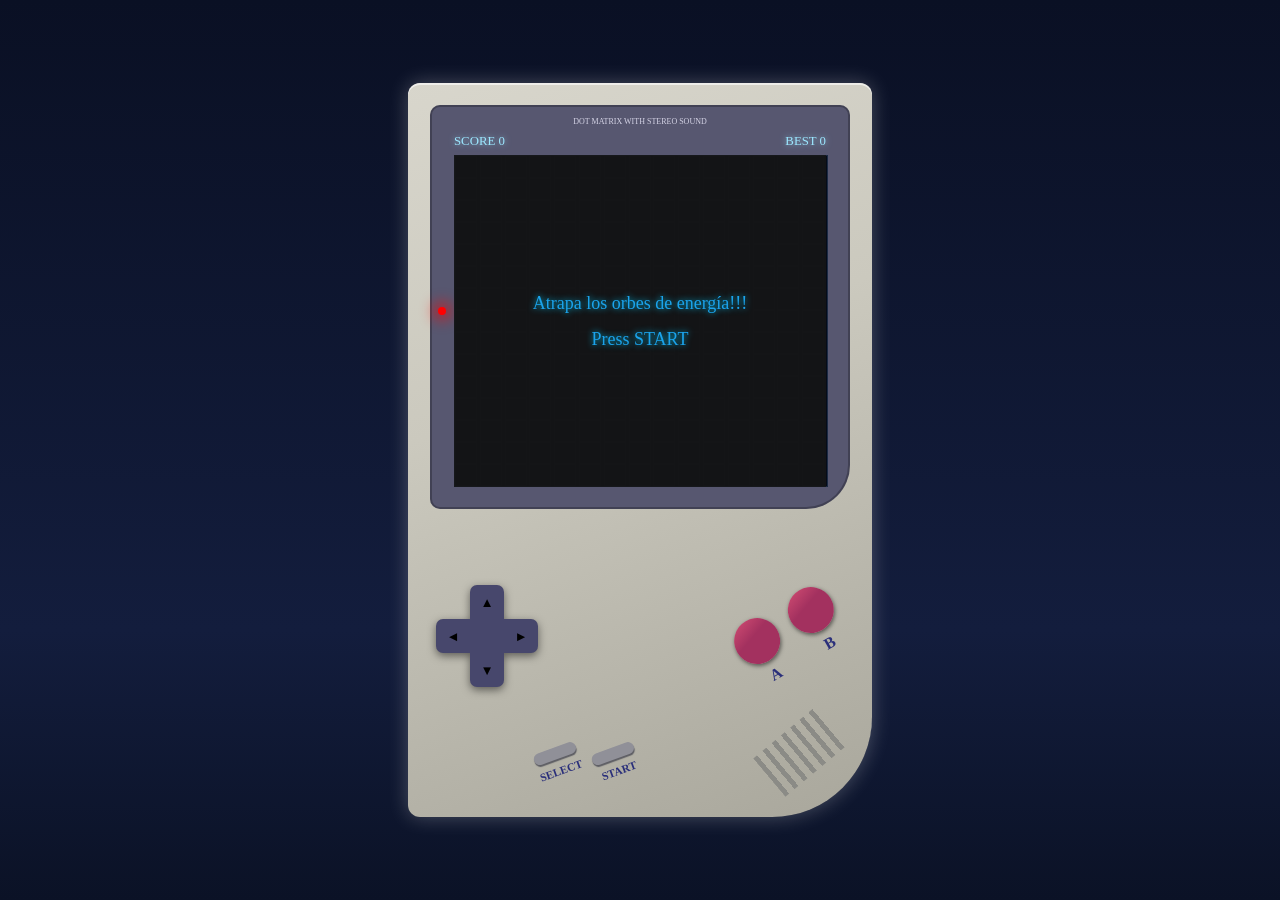
<file: index.html>
<!DOCTYPE html>
<html lang="en">
<head>
    <meta charset="UTF-8">
    <meta name="viewport" content="width=device-width, initial-scale=1.0">
    <title>M1_ElDespertarDelDOM</title>
    <link rel="stylesheet" href="./style.css">
    <script src="./orbs.js" defer></script>
</head>
<body>
    <div class="console">
        <div class="gray-wrapper">
            <div class="led"></div>
            <p class="wrapper-label">DOT MATRIX WITH STEREO SOUND</p>
            <div class="stats">
                <div id="score">SCORE 0</div>
                <div id="best-score">BEST 0</div>
            </div>
            <div class="screen-wrap">
                <div class="board-wrap">
                    <div class="board" id="board"></div>
                    <div class="overlay" id="overlay">
                        <p id="overlayText">Atrapa los orbes de energía!!!<br>Press START</p>
                    </div>
                </div>
            </div>
        </div>
        <div class="controls">
            <div class="cross">
                <button class="up">▲</button>
                <button class="left">◄</button>
                <div class="center"></div>
                <button class="right">►</button>
                <button class="down">▼</button>
            </div>
            <div class="ab">
                <div class="ab-item">
                    <button class="ab-button" id="start-button-round"></button>
                    <div class="ab-label">A</div>
                </div>
                <div class="ab-item">
                    <button class="ab-button" id="stop-button-round"></button>
                    <div class="ab-label">B</div>
                </div>
            </div>
        </div>
        <div class="bottom">
            <div class="start-buttons">
                <div class="menu-item">
                    <button class="thin-button" id="stop-button-thin"></button>
                    <div class="label">SELECT</div>
                </div>
                <div class="menu-item">
                    <button class="thin-button" id="start-button-thin"></button>
                    <div class="label">START</div>
                </div>
            </div>
        <div class="speaker"></div>
        </div>
    </div>
</body>
</html>
</file>
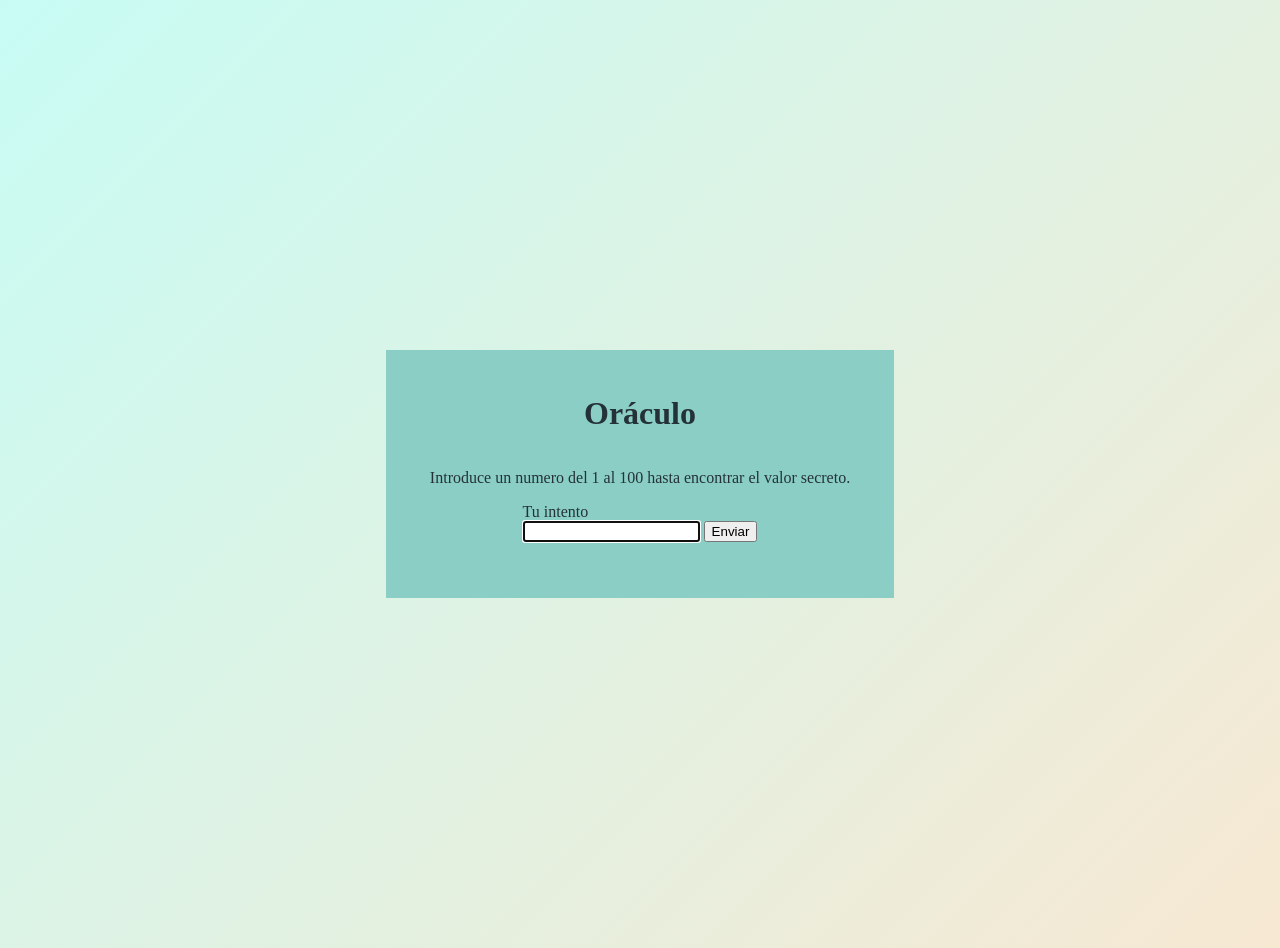
<file: Cuadernos/Cuaderno U1/Misión1-El oráculo de los números/index.html>
<!DOCTYPE html>
<html lang="en">
<head>
    <meta charset="UTF-8">
    <meta name="viewport" content="width=device-width, initial-scale=1.0">
    <title>Oracle</title>
    <link rel="stylesheet" href="style.css">
    <script src="app.js" defer></script>
</head>

<body>
    <div class="mainContent">
        <h1>Oráculo</h1>
        <p class="instructions">Introduce un numero del 1 al 100 hasta encontrar el valor secreto.</p>
        <form id="guessForm">
            <label for="textInput">Tu intento</label>
            <div class="Input">
                <input type="text" id="textInput" min="1" max="100" required autofocus>
                <button type="submit">Enviar</button>
            </div>
        </form>
        <p id="result" class="result"></p>
    </div>



</body>


<!--
<body>
    <main class="game-card">
        <h1>Oraculo</h1>
        <p class="instructions">Introduce un numero del 1 al 100 hasta encontrar el valor secreto.</p>
        <form id="guessForm">
            <label for="textInput">Tu intento</label>
            <div class="guess-row">
                <input type="number" id="textInput" min="1" max="100" step="1" required autofocus>
                <button type="submit">Probar</button>
            </div>
        </form>
        <p id="result" class="result" aria-live="polite"></p>
    </main>
</body> -->
</html>
</file>
<file: style.css>
:root {
    --shell: #cbc9be;       
    --shell-dark: #a9a79c;
    --grey-wrapper: #575770;       
    --screen: #0a1624;
    --label: #2a2f7a;       
    --magenta: #a3315f;
}

body {
    height: 100vh;
    width: 100vw;
    margin: 0;
    background: linear-gradient(180deg, #0a1024, #131d3d 70%, #0b1226);
    display: grid;
    align-items: center;
    justify-content: center;

    &.body-toggle {
        background: linear-gradient(180deg, #cdccc9, #a8a5a0 70%, #8b8a86);
    }
}

.console {
    width: 420px;
    padding: 22px 22px 40px;
    border-radius: 12px 12px 100px 12px;
    background: linear-gradient(160deg, #d8d6cc, var(--shell) 40%, var(--shell-dark));
    box-shadow: 
        inset 0  2px 0 rgba(255, 255, 255, 0.6),
        0 0 20px rgba(255, 255, 255, 0.252);

    &.console-toggle {
        background: linear-gradient(160deg, #494949, #393937 40%, #2b2b28);
        box-shadow: 
        inset 0  2px 0 rgba(120, 119, 119, 0.6);
    }
}

.gray-wrapper {
    position: relative;
    box-sizing: border-box;
    width: 100%;
    padding: 12px 24px 22px;
    border-radius: 10px 10px 44px 10px;
    background-color: var(--grey-wrapper);
    box-shadow: inset 0 0 0 2px rgba(0, 0, 0, 0.25);
}

.wrapper-label {
    margin: 0 0 8px;
    text-align: center;
    color: #d5d4e6;
    font-size: 0.5rem;  
}

.led {
    position: absolute;
    height: 8px;
    width: 8px;
    background-color: red;
    left: 8px;
    top: 50%;
    border-radius: 50px;
    box-shadow: 0 0 15px 3px red;
}

.stats {
    display: flex;
    flex-direction: row;
    justify-content: space-between;
    margin-bottom: 6px;
    color: #9ce7ff;
    font-size: 0.8rem;
    text-shadow: 0 0 6px rgba(156, 231, 255, 0.7);
}

.board-wrap {position: relative;}

.board {
    display: grid;
    width: 100%;
    border: 1px solid #1b2a44;
    background: #050b18;
    grid-template-columns: repeat(15, 1fr);
    grid-template-rows: repeat(15, 1fr);
}

.cell {
  display: grid;
  place-items: center;
  border: 1px solid rgba(120, 170, 220, 0.06);
  height: 20px;
  width: 20px;

    &.energy::after {
        content: '';
        width: 50%;
        height: 50%;
        background-color: rgba(105, 173, 233, 0.724);
        box-shadow: 0 0 8px 3px rgb(105, 173, 233);
        border-radius: 50%;
    }

    &.head::after {
        content: '';
        width: 60%;
        height: 60%;
        background-color: rgba(105, 173, 233, 0.724);
        border-radius: 50%;
    }

    &.chain::after {
        content: '';
        width: 40%;
        height: 40%;
        background-color: rgba(105, 173, 233, 0.724);
        border-radius: 50%;
    }
}

.overlay {
    position: absolute;
    inset: 0;
    display: grid;
    place-items: center;
    padding: 12px;
    background-color: rgba(22, 22, 22, 0.85);

    p {
        text-align: center;
        color: rgb(27, 163, 236);
        text-shadow: 0 0 6px rgba(0, 208, 255, 0.888);
        font-size: large;
        white-space: pre-line;
        line-height: 2;
    }
}

.overlay.hidden { display: none; }

.controls {
    display: flex;
    justify-content: space-between;
    align-items: center;
    margin-top: 70px;
    padding: 6px;
}

.cross {
    display: grid;
    grid-template-rows: repeat(3, 34px);
    grid-template-columns: repeat(3, 34px);
    filter: drop-shadow(0 3px 4px rgba(0, 0, 0, 0.5));

    .up {
        grid-column: 2; 
        grid-row: 1;
        border-radius: 7px 7px 0 0;
    }

    .right {
        grid-column: 3;
        grid-row: 2;
        border-radius: 0px 7px 7px 0;
    }

    .center {
        grid-column: 2;
        grid-row: 2;
    }

    .down {
        grid-column: 2;
        grid-row: 3;
        border-radius: 0 0 7px 7px;
    }

    .left {
        grid-column: 1;
        grid-row: 2;
        border-radius: 7px 0 0 7px;

    }
}

.cross button, .cross .center {
    padding: 0;
    border: none;
    background-color: rgb(71, 71, 108);
}

.cross button:active {
    background: rgb(63, 63, 94);
}

.ab {
    display: flex;
    gap: 16px;
    transform: rotate(330deg);
}

.ab-item {
   display: flex;
   flex-direction: column;
   align-items: center;
   gap: 6px; 
}

.ab-button {
    width: 46px;
    height: 46px;
    padding: 0;
    border: none;
    border-radius: 50%;
    background: linear-gradient(160deg, rgb(207, 75, 114), var(--magenta) 40%);
    box-shadow: 0px 2px 4px rgba(0, 0, 0, 0.546);
}

.ab-button:active {
    transform: translateY(2px);
    box-shadow: 0 1px 1px rgba(0, 0, 0, 0.546);
}

.ab-label {
    color: var(--label);
    font-weight: 700;
    font-size: 0.7;
    
    &.ab-label-toggle {
        color: var(--magenta);
    }
}

.bottom {
  display: flex;
  justify-content: space-between;
  align-items: flex-end;
  margin-top: 34px;
}

.start-buttons {
    display: flex;
    gap: 22px;
    margin-left: 110px;
}

.menu-item {
  display: flex;
  width: 36px;
  flex-direction: column;
  align-items: center;
  gap: 6px;
  transform: rotate(340deg);
}

.thin-button {
    width: 44px;
    height: 12px;
    padding: 0;
    border: none;
    border-radius: 8px;
    background: rgb(144, 144, 152);
    box-shadow: 0 2px 1px rgb(94, 94, 100);
}

.thin-button:active {
    transform: translateY(1px);
    box-shadow: 0 2px 1px rgba(94, 94, 100, 0.40);
}

.label {
    color: var(--label);
    font-size: 0.7rem;
    font-weight: 700;

    &.label-toggle {
        color: var(--magenta);
    }
}

.speaker {
    width: 80px;
    height: 50px;
    margin-right: 10px;
    background: repeating-linear-gradient(90deg, #8b8b86 0 5px, transparent 5px 12px);
    transform: rotate(320deg);
}
</file>
<file: Cuadernos/Cuaderno U1/Misión1-El oráculo de los números/style.css>
body {
    min-height: 100vh;
    margin: 0;
    display: grid;
    place-items: center;
    padding: 24px;
    color: #243238;
    background: linear-gradient(135deg, #c7fcf4, #f7e8d2);

}   

h1 {
    width: 100%;
    display: grid;
    place-items: center;
}

.mainContent {
    display: grid;
    place-items: center;
    width: 460px;
    background-color:  #8bcec5;
    padding: 24px;
}



/**
* {
    box-sizing: border-box;
}

body {
    min-height: 100vh;
    margin: 0;
    display: grid;
    place-items: center;
    padding: 24px;
    color: #243238;
    background: linear-gradient(135deg, #dff3f0, #f7e8d2);
    font-family: Georgia, "Times New Roman", serif;
}

.game-card {
    width: min(100%, 460px);
    padding: 40px;
    border: 1px solid rgba(36, 50, 56, 0.12);
    border-radius: 18px;
    background: rgba(255, 255, 255, 0.86);
    box-shadow: 0 18px 45px rgba(36, 50, 56, 0.14);
}

h1 {
    margin: 0 0 10px;
    color: #136f63;
    font-size: clamp(2.4rem, 8vw, 4rem);
    line-height: 1;
    text-align: center;
}

.instructions {
    margin: 0 0 28px;
    text-align: center;
    line-height: 1.5;
}

label {
    display: block;
    margin-bottom: 8px;
    font-family: Arial, sans-serif;
    font-size: 0.85rem;
    font-weight: 700;
    text-transform: uppercase;
    letter-spacing: 0.08em;
}

.guess-row {
    display: flex;
    gap: 10px;
}

input,
button {
    min-height: 48px;
    border-radius: 10px;
    font: inherit;
}

input {
    min-width: 0;
    flex: 1;
    padding: 0 14px;
    border: 2px solid #b7cbc7;
    color: #243238;
    font-family: Arial, sans-serif;
    font-size: 1.1rem;
}

input:focus {
    outline: 3px solid rgba(19, 111, 99, 0.2);
    border-color: #136f63;
}

button {
    padding: 0 22px;
    border: 0;
    color: #fff;
    background: #136f63;
    cursor: pointer;
    font-family: Arial, sans-serif;
    font-weight: 700;
}

button:hover {
    background: #0d584f;
}

.result {
    min-height: 28px;
    margin: 24px 0 0;
    color: #136f63;
    font-size: 1.15rem;
    font-weight: 700;
    text-align: center;
}
**/
</file>
